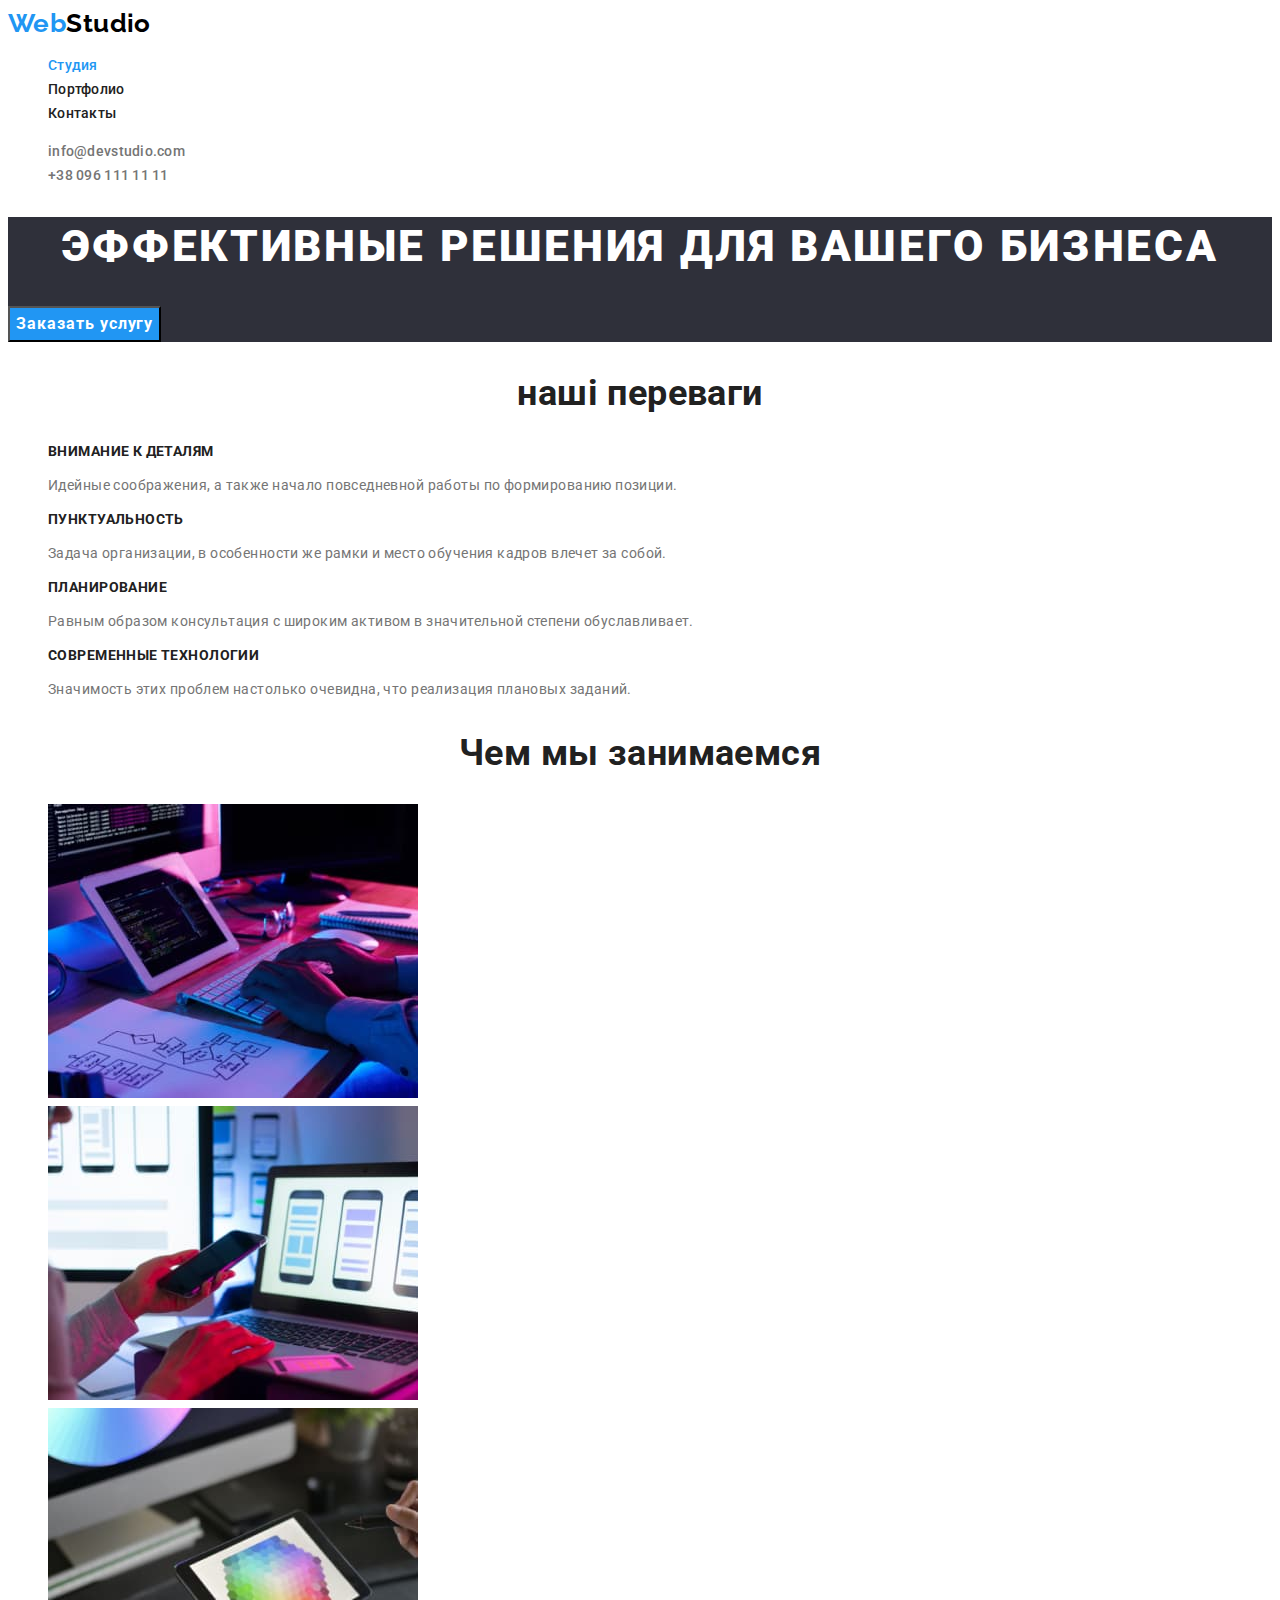
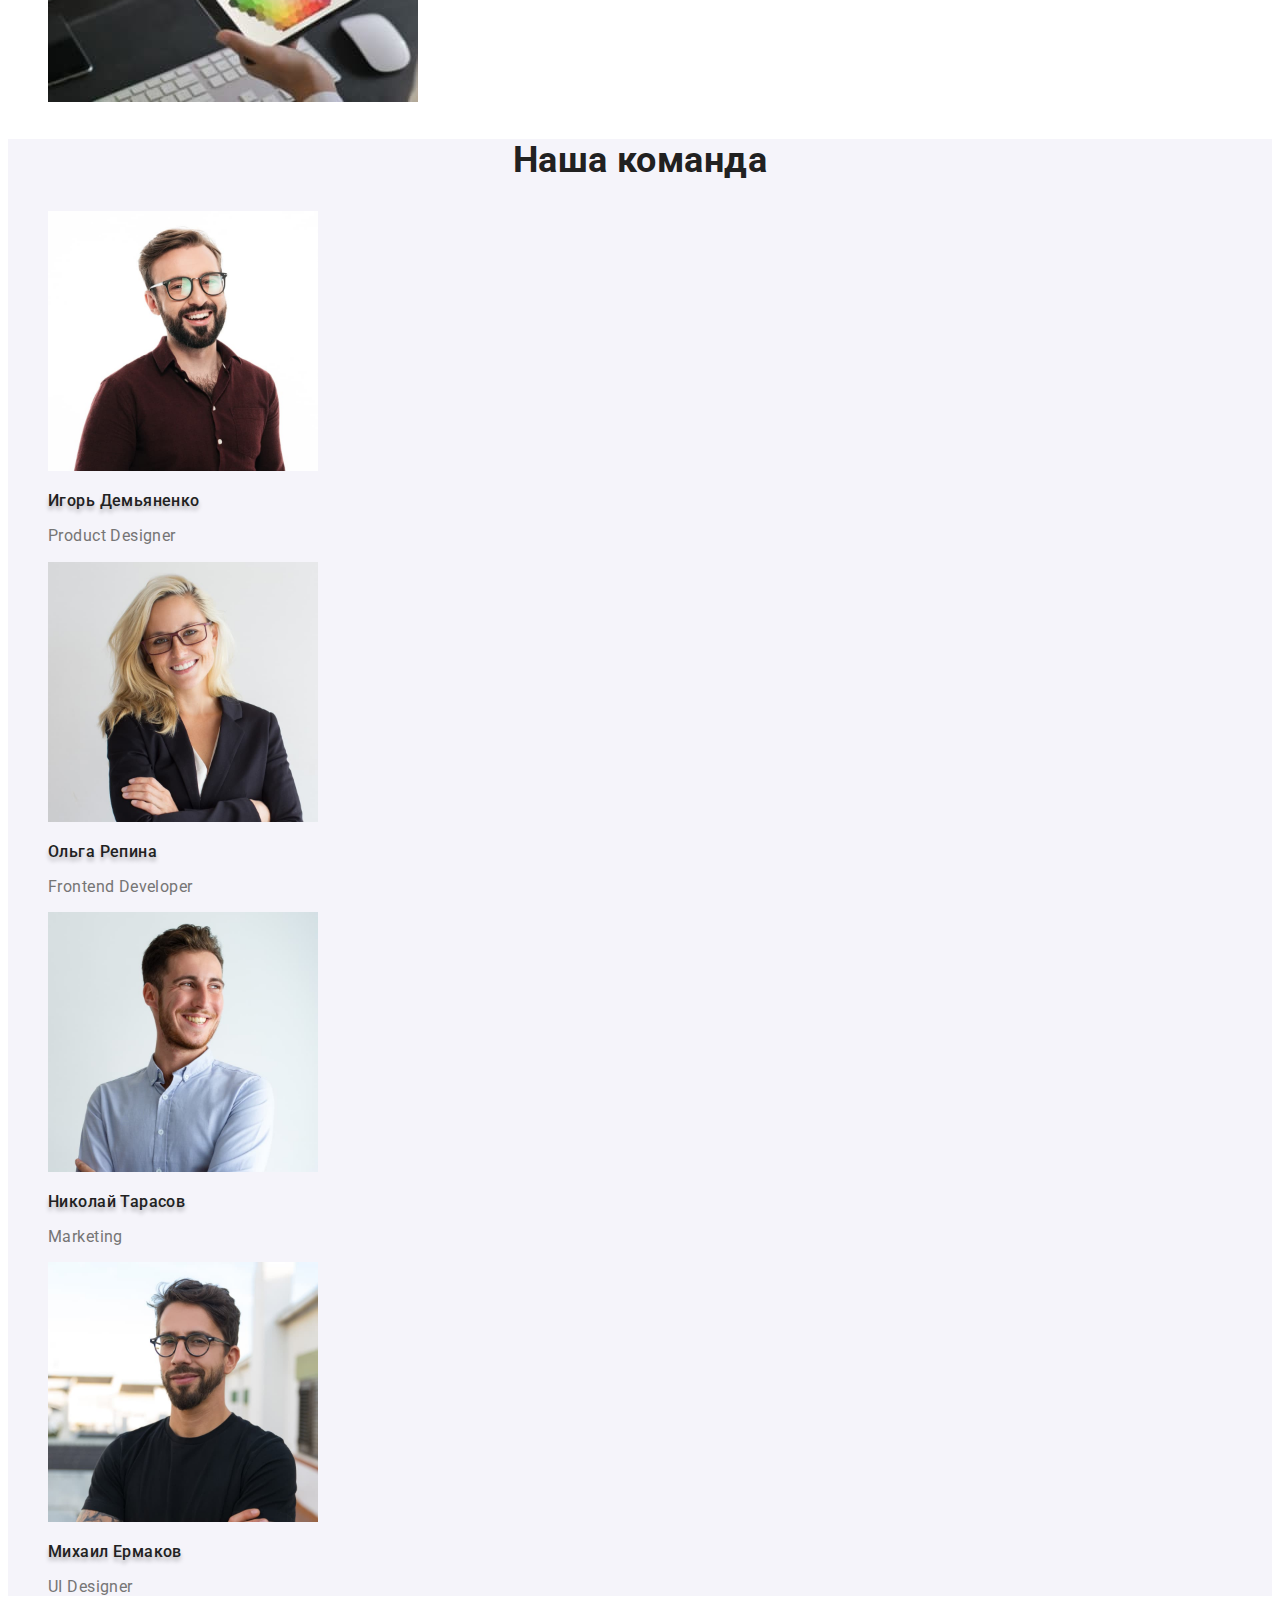
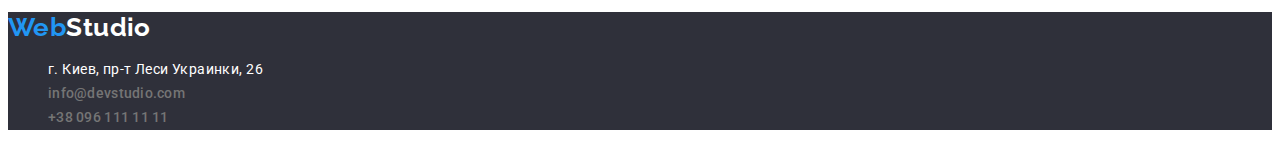
<file: index.html>
<!DOCTYPE html>
<html lang="ru">
<head>
    <meta charset="UTF-8">
    <meta http-equiv="X-UA-Compatible" content="IE=edge">
    <meta name="viewport" content="width=device-width, initial-scale=1.0">
    <title>Студия</title>
    
    <link href="https://fonts.googleapis.com/css2?family=Raleway:wght@700&family=Roboto:wght@400;500;700;900&display=swap"
        rel="stylesheet">

    <link rel="stylesheet" href="./css/styles.css">
</head>

<body>

    <!--header-->
    <header class="page-header">
        <nav>
            <a href="./index.html" class="logo">Web<span class="logo-header">Studio</span>
            </a>
            <ul class="site-nav">
                <li  class="site-nav-item">
                    <a href="./index.html" class="site-nav-link current">Студия</a>
                </li>
                <li class="site-nav-item">
                    <a href="./portfolio.html" class="site-nav-link" >Портфолио</a>
                </li>
                <li class="site-nav-item">
                    <a href="" class="site-nav-link" >Контакты</a>
                </li>
            </ul>
        </nav>
        <!--Connect us-->
        <ul class="studio-contacts">
            <li class="studio-contacts-item">
                <a href="mailto:info@devstudio.com" class="studio-contacts-link">info@devstudio.com</a>
            </li>
            <li class="studio-contacts-item">
                <a href="tel:+380961111111" class="studio-contacts-link">+38 096 111 11 11</a>
            </li>
        </ul>
    </header>

    <main>
        <!--hero p1s1-->
        <section class="section-hero">
            <h1 class="hero-title">Эффективные решения для вашего бизнеса</h1>
            <button type="button" class="btn hero-btn"> Заказать услугу </button>
            
        </section>
        
        <!--Soft skills p1s2 'наші особливості'-->
        <section class="section">
            <h2 class="section-title">наші переваги</h2>
            <ul class="soft-skills">
                <li>
                    <h3 class="title">Внимание к деталям</h3>
                    <p>Идейные соображения, а также начало повседневной работы по формированию позиции.</p>
                </li>
                <li>
                    <h3 class="title">Пунктуальность</h3>
                    <p>Задача организации, в особенности же рамки и место обучения кадров влечет за собой.</p>
                </li>
                <li>
                    <h3 class="title">Планирование</h3>
                    <p>Равным образом консультация с широким активом в значительной степени обуславливает.</p>
                </li>
                <li>
                    <h3 class="title">Современные технологии</h3>
                    <p>Значимость этих проблем настолько очевидна, что реализация плановых заданий.</p>
        
                </li>
            </ul>
        </section>

        <!--Чем мы занимаемся p1s3-->
        <section class="section">
            <h2 class="section-title">Чем мы занимаемся</h2>
            <ul>
                <li>
                    <img src="./images/1-skeleton-html.jpg" width="370" alt="photo of the base structure of the html">
                </li>
                <li>
                    <img src="./images/2-laptop-phone.jpg" width="370" alt="photo of the devices such as lap top and phone">
                </li>
                <li>
                    <img src="./images/3-tablet-rainbow-hex.jpg" width="370" alt="photo of the tablet pc with rainbow hexagon in it">
                </li>
            </ul>
        </section> 

        <!--Наша команда p1s4-->
        <section class="section team">
            <h2 class="section-title">Наша команда</h2>
            <ul>
                <li>
                    <img src="./images/Product-Designer-burgundy-shirt1.jpg" width="270" alt="photo of the man in burgundy shirt">
                    <h3 class="name">Игорь Демьяненко</h3>
                    <p >Product Designer</p>
                </li>
                <li>
                    <img src="./images/Frontend-Developer-woman-grey-jacket2.jpg" width="270" alt="photo of the woman in grey jacket">
                    <h3 class="name">Ольга Репина</h3>
                    <p>Frontend Developer</p>
                </li>
                <li>
                    <img src="./images/Marketing-white-shirt3.jpg" width="270" alt="photo of the man in white shirt">
                    <h3 class="name">Николай Тарасов</h3>
                    <p>Marketing</p>
                </li>
                <li>
                    <img src="./images/UI-Designer-man-black-tshirt4.jpg" width="270" alt="photo of the man in black tshirt">
                    <h3 class="name">Михаил Ермаков</h3>
                    <p>UI Designer</p>
                </li>
            </ul>
        </section> 
    </main>

    <!--footer-->
    <footer class="footer">
        <a href="./index.html" class="logo">Web<span class="logo-footer">Studio</span></a> 

        <address >     
         <ul class="studio-contacts">
            <li class="studio-contacts-item">
                <a href="#" class="studio-contacts-link-street">г. Киев, пр-т Леси Украинки, 26</a>
            </li>
             <li class="studio-contacts-item">
            <a href="mailto:info@devstudio.com" class="studio-contacts-link">info@devstudio.com</a>
            </li>
            <li class="studio-contacts-item">
                <a href="tel:+380961111111" class="studio-contacts-link">+38 096 111 11 11</a>
            </li>
        </ul>
        </address>

    </footer>

</body>
</html>
</file>
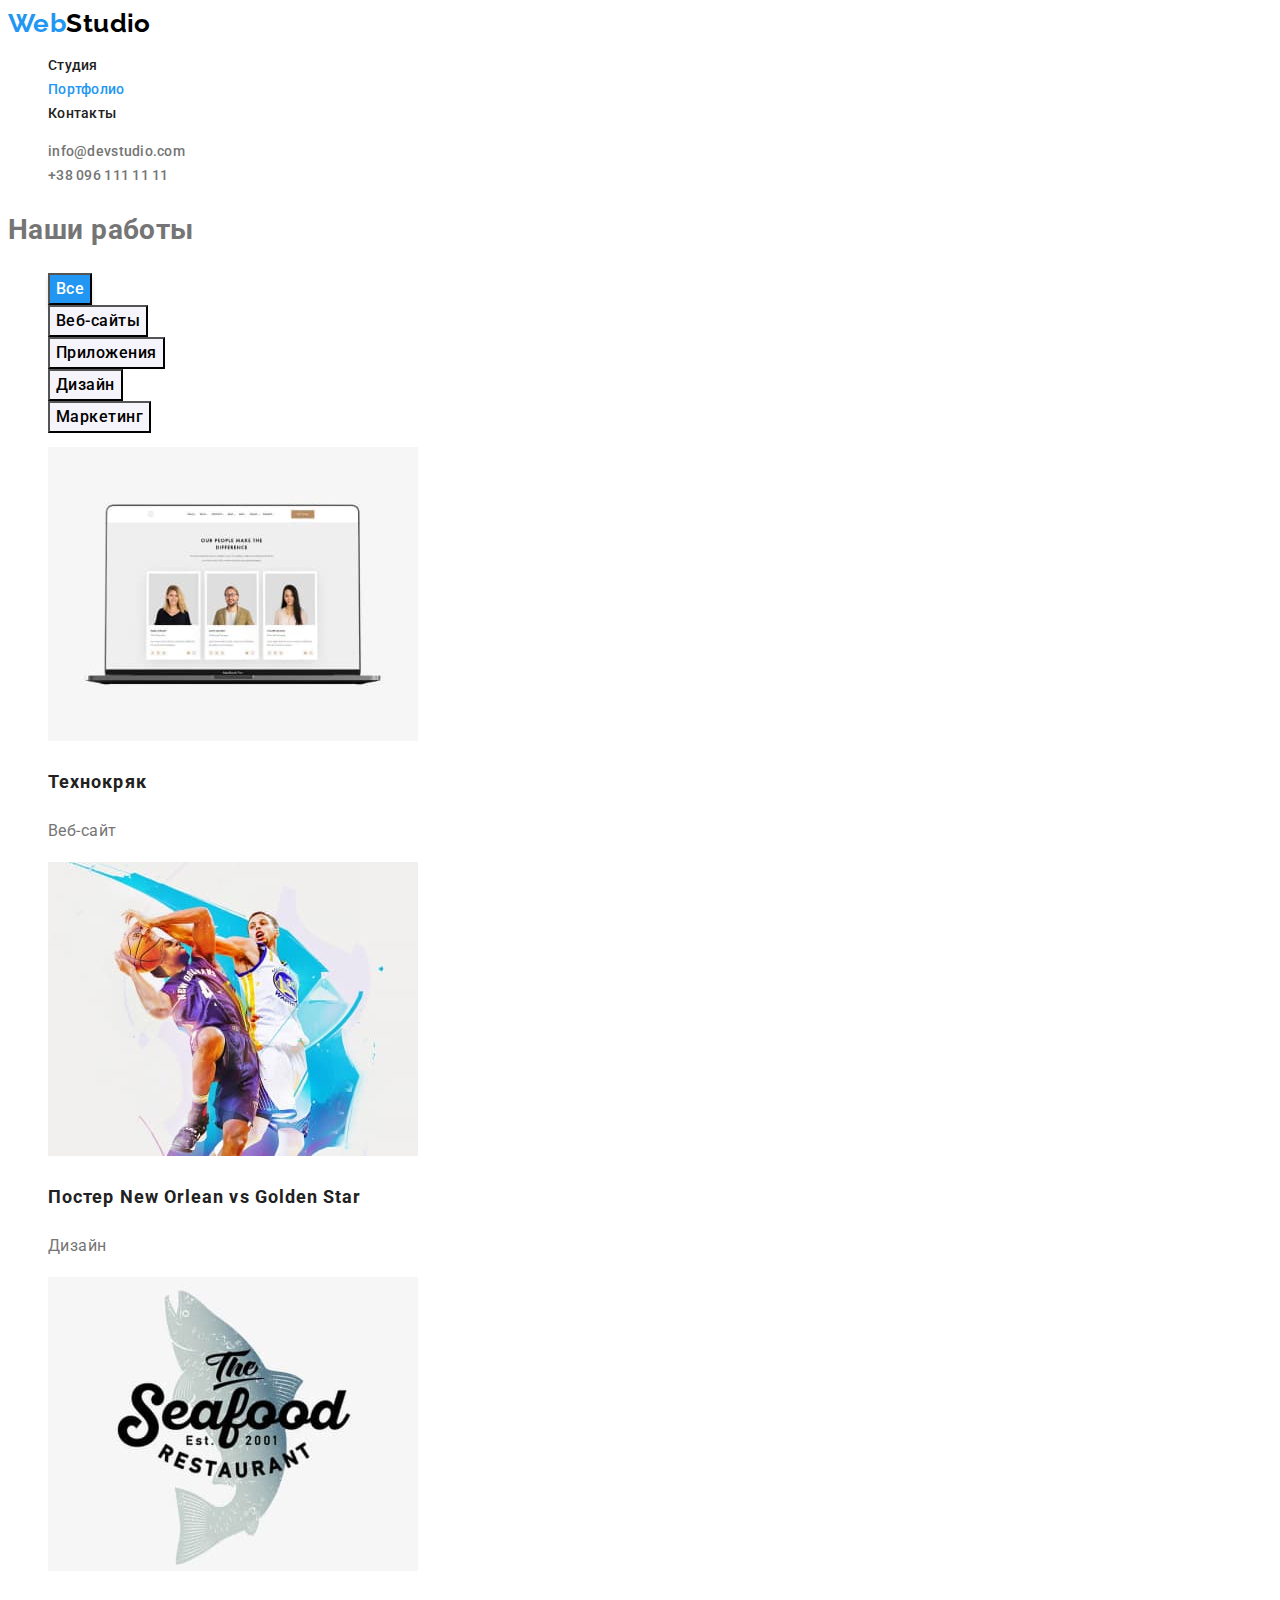
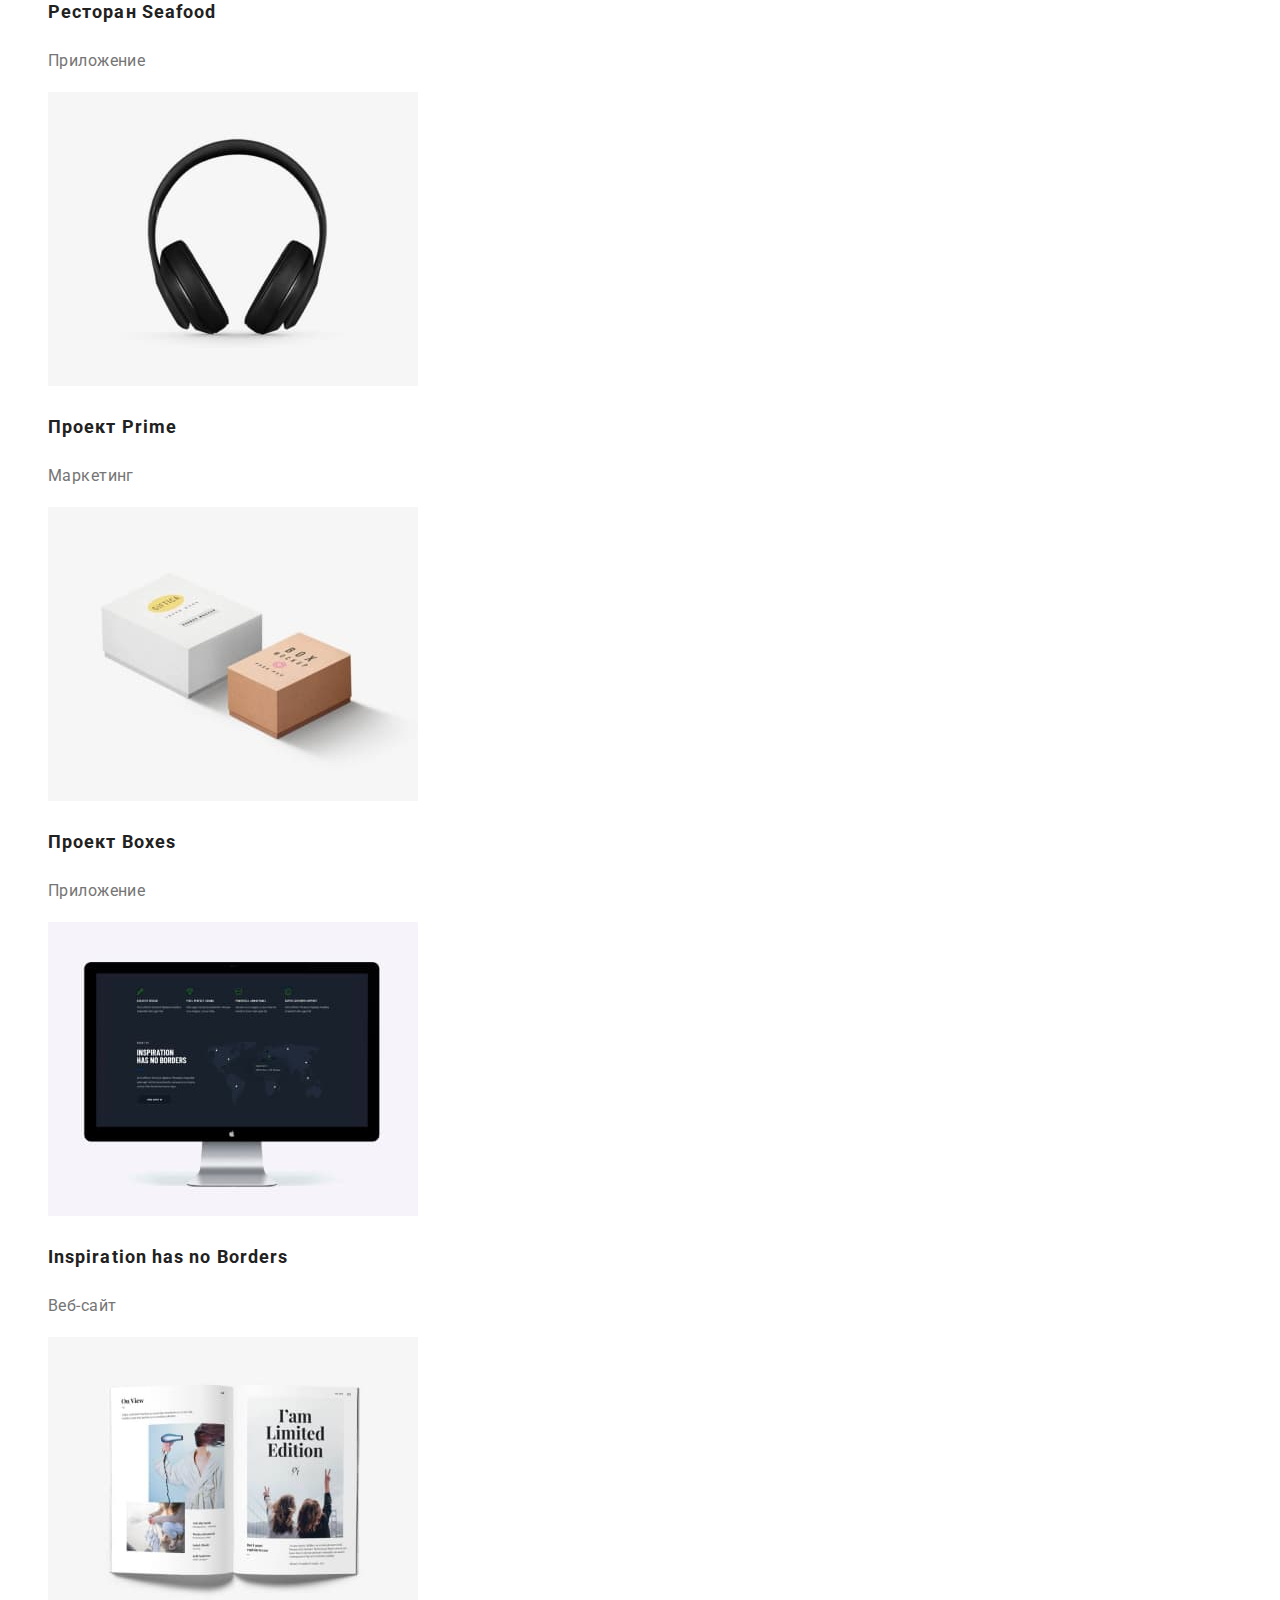
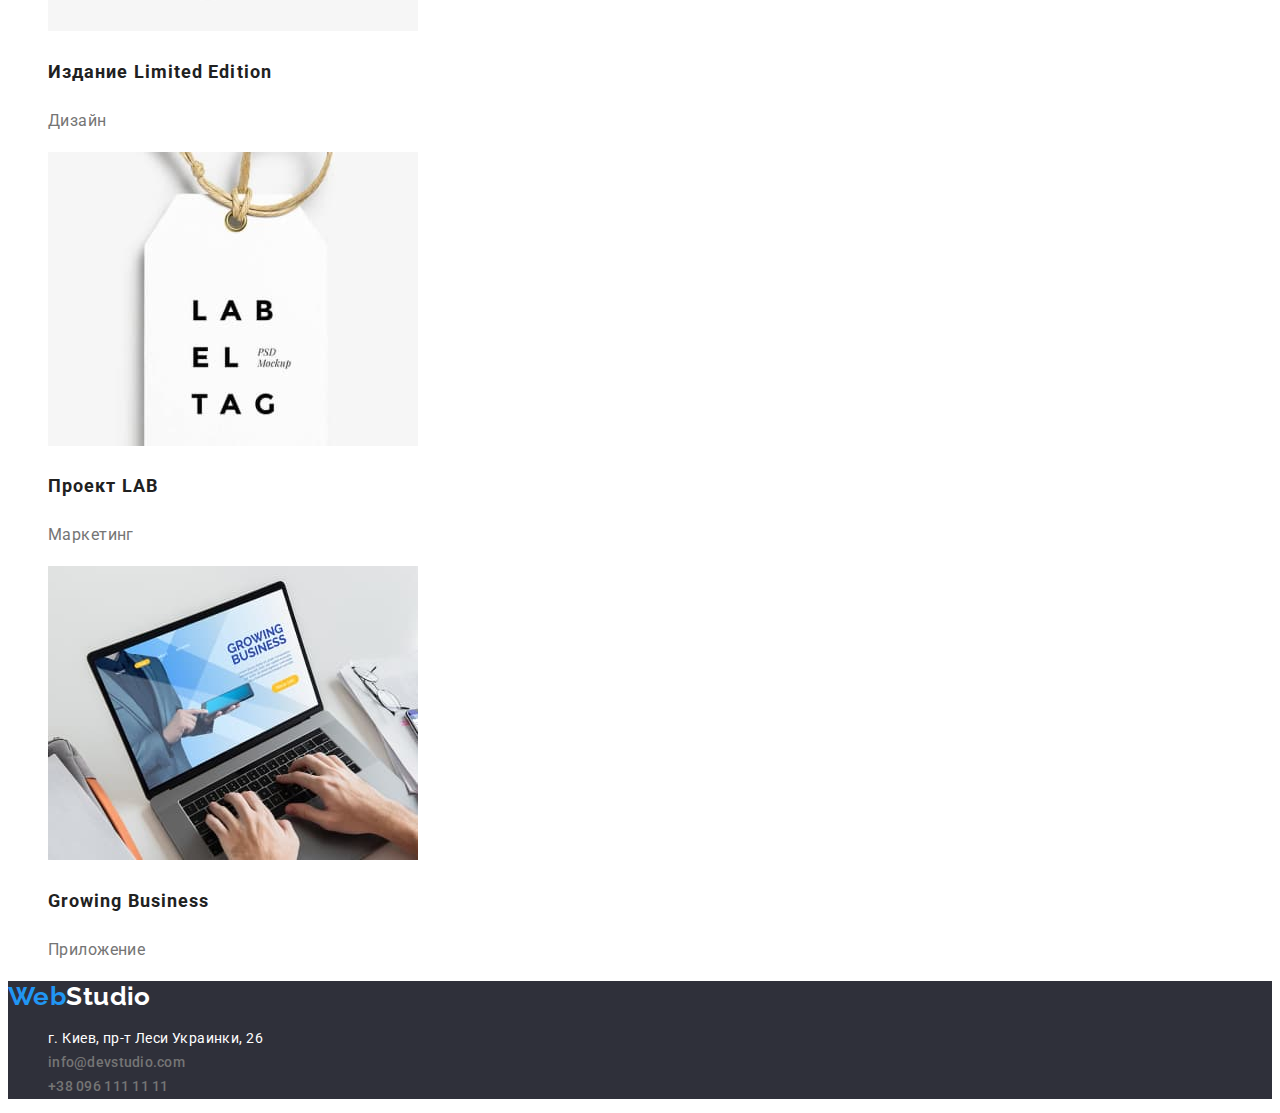
<file: portfolio.html>
<!DOCTYPE html>
<html lang="ru">

<head>
    <meta charset="UTF-8">
    <meta http-equiv="X-UA-Compatible" content="IE=edge">
    <meta name="viewport" content="width=device-width, initial-scale=1.0">
    <title>Портфолио</title>
    <link href="https://fonts.googleapis.com/css2?family=Raleway:wght@700&family=Roboto:wght@400;500;700;900&display=swap"
        rel="stylesheet">
    <link rel="stylesheet" href="./css/styles.css">
</head>

<body>
    <!--header-->
    <header class="page-header">
        <nav>
            <a href="./index.html" class="logo">Web<span class="logo-header">Studio</span>
            </a>
            <ul class="site-nav">
                <li  class="site-nav-item">
                    <a href="./index.html" class="site-nav-link">Студия</a>
                </li>
                <li  class="site-nav-item">
                    <a href="./portfolio.html" class="site-nav-link current">Портфолио</a>
                </li>
                <li  class="site-nav-item">
                    <a href="" class="site-nav-link">Контакты</a>
                </li>
            </ul>
        </nav>
        <!--Connect us-->
        <ul class="studio-contacts">
            <li class="studio-contacts-item">
                <a href="mailto:info@devstudio.com" class="studio-contacts-link">info@devstudio.com</a>
            </li>
            <li class="studio-contacts-item">
                <a href="tel:+380961111111" class="studio-contacts-link">+38 096 111 11 11</a>
            </li>
        </ul>
    </header>

    <main>

        <!-- sort of the type p2s1 -->
        <section>
            <h1>Наши работы</h1>
            <ul class="filters">
                <li class="filters-item"><button type="button" class="btn current">Все</button></li>
                <li class="filters-item"><button type="button" class="btn">Веб-сайты</button></li>
                <li class="filters-item"><button type="button" class="btn">Приложения</button></li>
                <li class="filters-item"><button type="button" class="btn">Дизайн</button></li>
                <li class="filters-item"><button type="button" class="btn">Маркетинг</button></li>
            </ul>
        
            <!-- example of the projects p2s1 -->
        
            
            <ul class="portfolio">
                <li class="portfolio-item">
                     <a href="#" class="portfolio-link"> 
                        <img src="./images/Технокряк.jpg" width="370" height="294"
                        alt="laptop shows 3 cards on wich are portrayed Sara Grant (blond-haired woman), Luke Jacobs(man in the glasses) and Claire Olson(dark-haired woman)">
                        <h2 class="portfolio-title"> Технокряк </h2>
                        <p class="portfolio-text">Веб-сайт</p>
                    </a>
                                       
                </li>
                <li class="portfolio-item">
                    <a href="#" class="portfolio-link">
                        <img src="./images/Постер-New-Orlean-vs-GoldenStar.jpg" width="370" height="294"
                        alt="There are two bascketball player. One of them is in purple form and the other one's in white">
                        <h2 class="portfolio-title"> Постер New Orlean vs Golden Star</h2>
                        <p class="portfolio-text">Дизайн</p>
                    </a>
                     
                </li>
                <li class="portfolio-item">
                    <a href="#" class="portfolio-link">
                        <img src="./images/Ресторан-Seafood.jpg" width="370" height="294"
                        alt="There are fish and text. The text reads as follows: The sea food restaurant has established in 2001">
                        <h2 class="portfolio-title">Ресторан Seafood</h2>
                        <p class="portfolio-text">Приложение</p>
                    </a>
                    
                </li>
                <li class="portfolio-item">
                    <a href="#" class="portfolio-link">
                        <img src="./images/Проект-Prime.jpg" width="370" height="294" alt="Чёрные беспроводные наушники">
                        <h2 class="portfolio-title">Проект Prime</h2>
                        <p class="portfolio-text">Маркетинг</p>
                    </a>
                     
                </li>
                <li class="portfolio-item">
                    <a href="#" class="portfolio-link">
                        <img src="./images/Проект-Boxes.jpg" width="370" height="294" alt="Две небольшие картонные коробочки">
                        <h2 class="portfolio-title">Проект Boxes</h2>
                        <p class="portfolio-text">Приложение</p>
                    </a>
                    
                </li>
                <li class="portfolio-item">
                    <a href="#" class="portfolio-link">
                        <img src="./images/Inspiration-has-noBorders.jpg" width="370" height="294"
                        alt="Изображения континентов в тёмных тонах">
                        <h2 class="portfolio-title">Inspiration has no Borders</h2>
                        <p class="portfolio-text">Веб-сайт</p>
                    </a>
                    
                </li>
                <li class="portfolio-item"> 
                    <a href="#" class="portfolio-link">
                        <img src="./images/Издание-LimitedEdition.jpg" width="370" height="294" alt="страницы раскрытого журнала">
                        <h2 class="portfolio-title">Издание Limited Edition</h2>
                        <p class="portfolio-text">Дизайн</p>
                    </a>
                   
                </li>
                <li class="portfolio-item">
                    <a href="#" class="portfolio-link">
                        <img src="./images/Проект-LAB.jpg" width="370" height="294" alt="Этикетка от одежды с надписью на англ Label tag">
                        <h2 class="portfolio-title">Проект LAB</h2>
                        <p class="portfolio-text">Маркетинг</p>
                    </a>
                     
                </li>
                <li class="portfolio-item"> 
                    <a href="#" class="portfolio-link">
                        <img src="./images/GrowingBusiness.jpg" width="370" height="294"
                        alt="Руки мужчины, работающего на ноутбуке. Growing Business надпись на дисплее этого ноутбука">
                        <h2 class="portfolio-title">Growing Business</h2>
                        <p class="portfolio-text">Приложение</p>
                    </a>
                    
                </li>
                
            </ul>
        </section>


    </main>

    <!--footer-->
    <footer class="footer">
        <a href="./index.html" class="logo">Web<span class="logo-footer">Studio</span></a>
    
        <address >
            <ul class="studio-contacts">
                <li class="studio-contacts-item">
                    <a href="" class="studio-contacts-link-street">г. Киев, пр-т Леси Украинки, 26</a>
                </li>
                <li class="studio-contacts-item">
                    <a href="mailto:info@devstudio.com" class="studio-contacts-link">info@devstudio.com</a>
                </li>
                <li class="studio-contacts-item">
                    <a href="tel:+380961111111" class="studio-contacts-link">+38 096 111 11 11</a>
                </li>
            </ul>
        </address>
    
    </footer>

</body>

</html>
</file>
<file: css/styles.css>
:root {
  --primary-text-color: #757575;
  --primary-title-color: #212121;
  --accent-color: #2196f3;

  --primary-back: #ffffff;
  --secondary-back: #f5f4fa;
  --dark-back: #2f303a;
}

/* Основной цвет текста #757575 */
/* Основной цвет заголовков #212121 */
/* Акцент #2196F3 */

/* Основной цвет фона #FFFFFF */
/* Вторичный цвет фота #F5F4FA */
/* Темный цвет фона #2F303A */

/* Второй шрифт 'Raleway', sans-serif    */

body {
  background-color: var(--primary-back);
  color: var(--primary-text-color);

  font-family: "Roboto", sans-serif;
  letter-spacing: 0.03em;
  font-size: 14px;
  line-height: 1.71;
}

ul,
li,
ol {
  list-style: none;
}

/* site-nav */

.logo {
  color: var(--accent-color);
  font-family: "Raleway", sans-serif;
  font-size: 26px;
  font-weight: 700;
  line-height: 1.2;
  text-decoration: none;
}
.logo-header {
  color: #000000;
}

.site-nav-link {
  color: var(--primary-title-color);

  font-weight: 500;
  font-size: 14px;
  line-height: 1.14;
  letter-spacing: 0.02em;
  text-decoration: none;
}
.site-nav-link:hover,
.site-nav-link:focus {
  color: var(--accent-color);
}
.site-nav-link.current {
  color: var(--accent-color);
}

.studio-contacts-link {
  list-style: none;
  color: var(--primary-text-color);
  font-weight: 500;
  font-size: 14px;
  line-height: 1.14;
  letter-spacing: 0.02em;
  text-decoration: none;
}
.studio-contacts-link:hover,
.studio-contacts-link:focus {
  color: #2196f3;
}

/* hero */
.section-hero {
  background-color: var(--dark-back);
}

/* hero-title */
.hero-title {
  color: #ffffff;
  font-weight: 900;
  font-size: 44px;
  line-height: 1.36;
  text-align: center;
  letter-spacing: 0.06em;
  text-transform: uppercase;
}

/* общая для портфолио + hero */
.btn {
  background-color: #f5f4fa;
  font-family: Roboto, sans-serif;
  font-weight: 500;
  font-size: 16px;
  line-height: 1.63;
  letter-spacing: 0.03em;
  text-align: center;
}

.btn:hover,
.btn:focus {
  background-color: var(--accent-color);
  color: #ffffff;
  box-shadow: 0px 4px 4px rgba(0, 0, 0, 0.15);
  cursor: pointer;
}
.btn.current {
  background-color: var(--accent-color);
  color: #ffffff;
  box-shadow: 0px 4px 4px rgba(0, 0, 0, 0.15);
}

.btn.hero-btn {
  font-weight: 700;
  background-color: var(--accent-color);
  color: #ffffff;
  line-height: 1.88;
  letter-spacing: 0.06em;
}
.btn.hero-btn:hover,
.btn.hero-btn:focus {
  background-color: #188ce8;
  box-shadow: 0px 4px 4px rgba(0, 0, 0, 0.15);
  cursor: pointer;
}

/*class="section-title"  */
.section-title {
  color: var(--primary-title-color);
  font-size: 36px;
  line-height: 1.17;
  text-align: center;
}

/* soft-skills */
.section .title {
  color: var(--primary-title-color);
  font-size: 14px;
  line-height: 1.14;
  text-transform: uppercase;
}
/* наша команда */

.section.team {
  background-color: var(--secondary-back);
  font-size: 16px;
  line-height: 1.19;
}
.section .name {
  color: var(--primary-title-color);

  font-weight: 500;
  font-size: 16px;
  text-shadow: 0px 4px 4px rgba(0, 0, 0, 0.25);
}

/* footer */
.footer {
  background-color: var(--dark-back);
}

address {
  font-style: normal;
}

.logo-footer {
  color: #ffffff;
}

.studio-contacts-link-street {
  color: rgb(255, 255, 255);
  text-decoration: none;
}
.studio-contacts-link-street:hover {
  color: #2196f3;
}

.footer.studio-contacts-link {
  color: rgba(255, 255, 255, 0.6);
}

/* Портфолио */

.portfolio-link {
  text-decoration: none;
}
.portfolio-title {
  color: var(--primary-title-color);
  font-weight: 700;
  font-size: 18px;
  line-height: 2;
  letter-spacing: 0.06em;
}
.portfolio-text {
  color: var(--primary-text-color);
  font-size: 16px;
  line-height: 30px;
}

/* Первичный цвет текста color: #757575; */
/* Вторичный цвет текста  color: #212121;   */
/* Белый текст  color: #ffffff;  */

/* Первичный цвет фона  color: #E5E5E5; */
/* Вторичный цвет фона  color: #2F303A; */

/* Акцент  color: #2196f3; */
/*    hover color: 188CE8 */

/* portfolio фильтры - 5 color: #F5F4FA */
/* logo+ logo stroke footer  color: #000000; */
/* portfolio карточки-9 color: #EEEEEE */
/* полоса под хедер -1 color: #ECECEC; */
/* #188CE8 */
</file>
